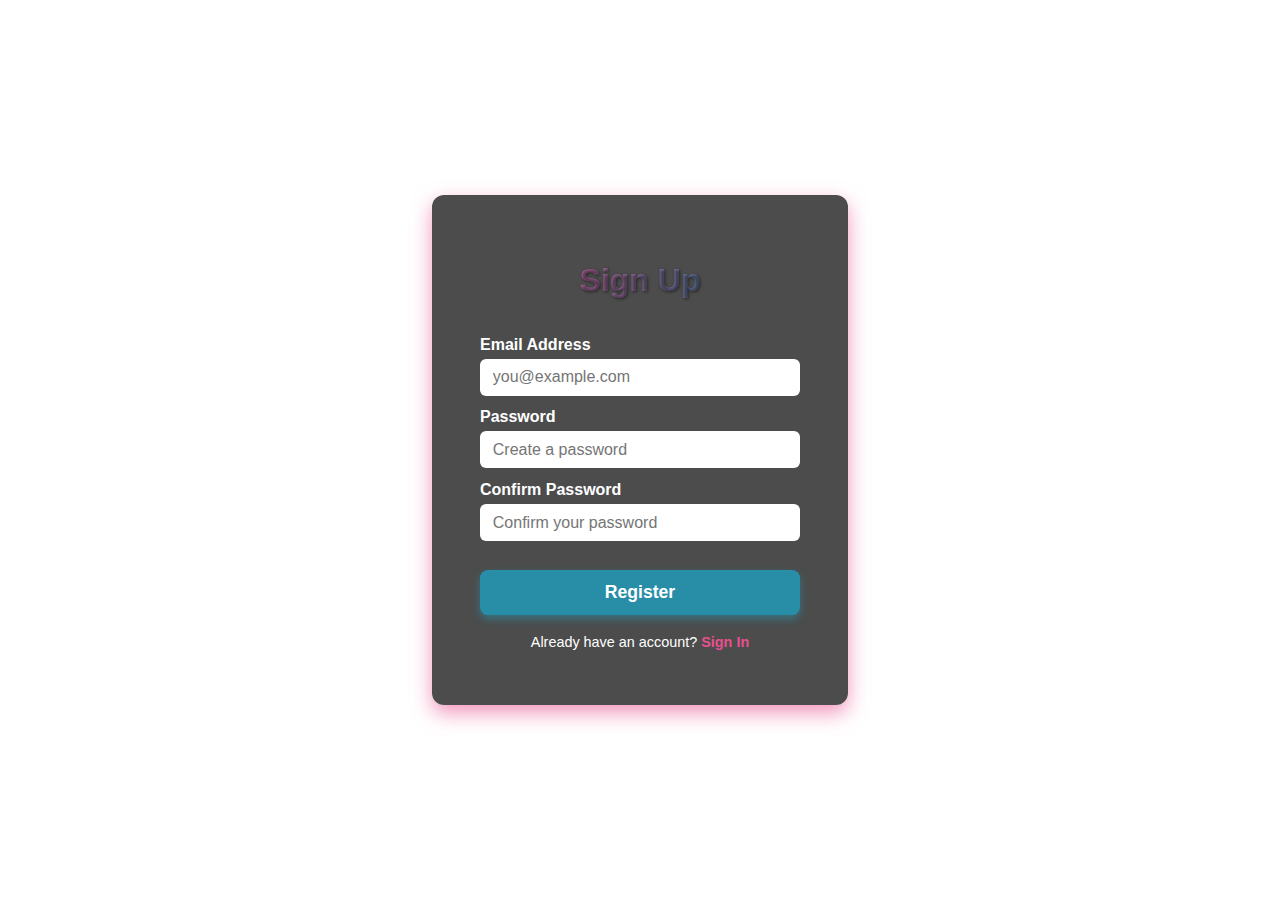
<file: templates/register.html>
<!DOCTYPE html>
<html lang="en">
<head>
<meta charset="UTF-8" />
<meta name="viewport" content="width=device-width, initial-scale=1" />
<title>Register - Heart Disease Detection App</title>

<style>
  body {
    font-family: 'Segoe UI', Tahoma, Geneva, Verdana, sans-serif;
    background: url('https://res.cloudinary.com/dsvrimczh/image/upload/v1748947853/bg_xcwpue.jpg') no-repeat center center fixed;
    background-size: cover;
    margin: 0;
    display: flex;
    justify-content: center;
    align-items: center;
    min-height: 100vh;
    color: #fff;
  }

  .login-container {
    background: rgba(0,0,0,0.7);
    padding: 2.5rem 3rem;
    border-radius: 12px;
    box-shadow: 0 8px 20px rgba(231, 80, 143, 0.6);
    width: 320px;
    text-align: center;
  }

  h2 {
    font-size: 2rem;
    margin-bottom: 1.5rem;
    background: linear-gradient(90deg, #e7508f, #288da7);
    -webkit-background-clip: text;
    -webkit-text-fill-color: transparent;
    text-shadow: 1px 1px 3px rgba(0,0,0,0.5);
  }

  form {
    display: flex;
    flex-direction: column;
  }

  label {
    margin: 0.8rem 0 0.3rem 0;
    font-weight: 600;
    text-align: left;
  }

  input[type="email"],
  input[type="password"] {
    padding: 0.6rem 0.8rem;
    border-radius: 6px;
    border: none;
    font-size: 1rem;
  }

  input[type="email"]:focus,
  input[type="password"]:focus {
    outline: none;
    box-shadow: 0 0 8px #e7508f;
  }

  button {
    margin-top: 1.8rem;
    padding: 0.75rem 0;
    background: #288da7;
    border: none;
    border-radius: 8px;
    color: white;
    font-size: 1.1rem;
    font-weight: 700;
    cursor: pointer;
    box-shadow: 0 4px 8px rgba(40, 141, 167, 0.6);
    transition: background-color 0.3s ease, transform 0.3s ease;
  }

  button:hover {
    background: #e7508f;
    transform: translateY(-3px);
  }

  .login-link {
    margin-top: 1.2rem;
    font-size: 0.9rem;
  }

  .login-link a {
    color: #e7508f;
    text-decoration: none;
    font-weight: 600;
  }

  .login-link a:hover {
    text-decoration: underline;
  }
</style>
</head>
<body>

  <div class="login-container">
    <h2>Sign Up</h2>
    <form method="POST" action="/register">
      <label for="email">Email Address</label>
      <input type="email" id="email" name="email" placeholder="you@example.com" required />

      <label for="password">Password</label>
      <input type="password" id="password" name="password" placeholder="Create a password" required />

      <label for="confirm_password">Confirm Password</label>
      <input type="password" id="confirm_password" name="confirm_password" placeholder="Confirm your password" required />

      <button type="submit">Register</button>
    </form>
    <p class="login-link">
      Already have an account? <a href="/">Sign In</a>
    </p>
  </div>

</body>
</html>
</file>
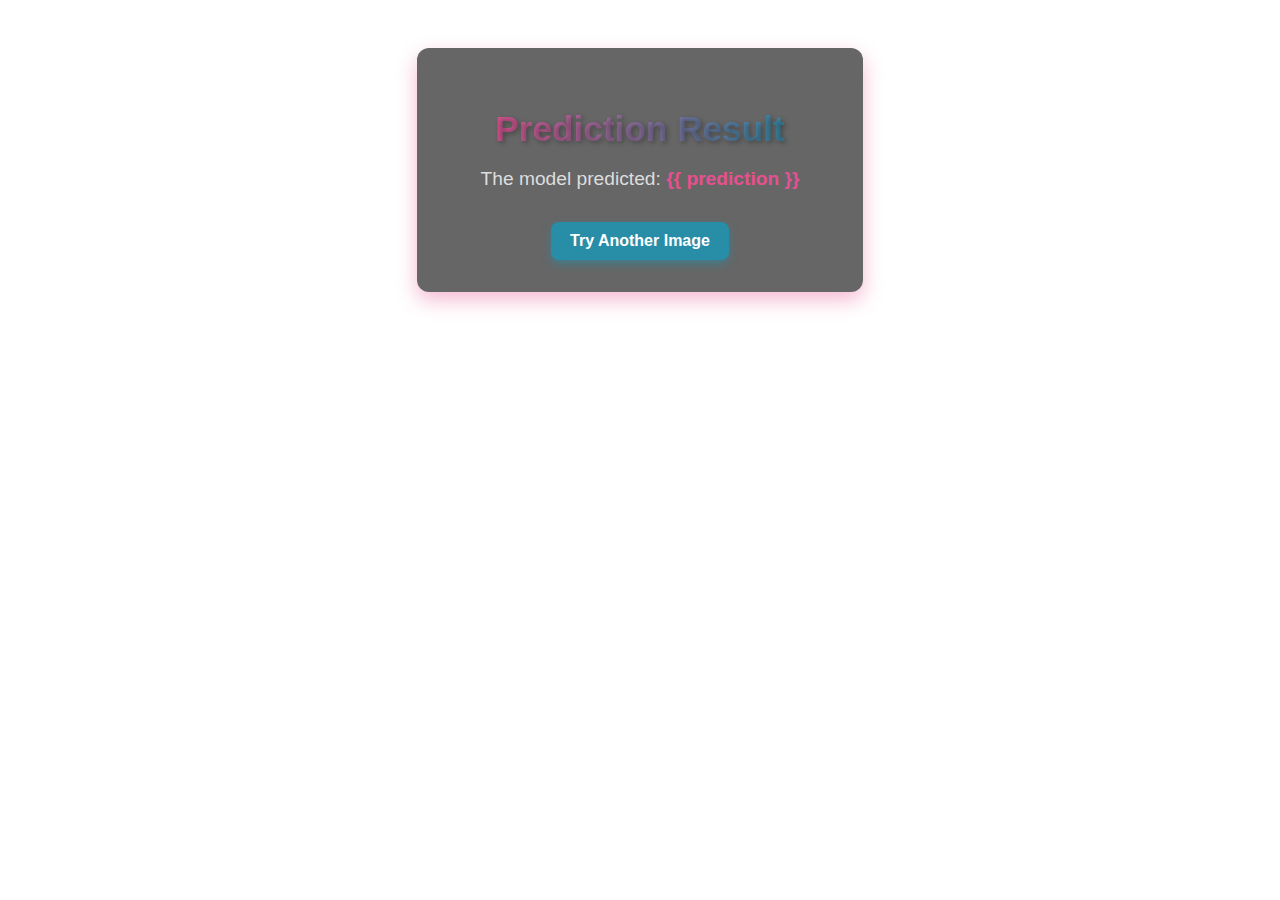
<file: templates/result.html>
<!DOCTYPE html>
<html lang="en">
<head>
<meta charset="UTF-8" />
<meta name="viewport" content="width=device-width, initial-scale=1" />
<title>Prediction Result</title>

<style>
  /* General Styling */
  body {
    font-family: 'Segoe UI', Tahoma, Geneva, Verdana, sans-serif;
    background: url('https://res.cloudinary.com/dsvrimczh/image/upload/v1748947853/bg_xcwpue.jpg') no-repeat center center fixed;
    background-size: cover;
    color: #fff;
    margin: 0;
    min-height: 100vh;
    display: flex;
    flex-direction: column;
    align-items: center;
  }

  header {
    width: 100%;
    background: rgba(0, 0, 0, 0.7);
    position: sticky;
    top: 0;
    z-index: 100;
    padding: 1rem 2rem;
    box-shadow: 0 4px 10px rgba(0,0,0,0.5);
    text-align: center;
  }

  .welcome-heading {
    font-size: 3rem;
    font-weight: 800;
    background: linear-gradient(90deg, #e7508f, #288da7);
    -webkit-background-clip: text;
    -webkit-text-fill-color: transparent;
    margin: 3rem 0 2rem 0;
    text-shadow: 2px 2px 5px rgba(0, 0, 0, 0.3);
    animation: fadeIn 1.5s ease forwards;
    opacity: 0;
  }

  @keyframes fadeIn {
    to {
      opacity: 1;
    }
  }

  /* Navbar Styling */
  .navbar {
    display: flex;
    justify-content: center;
    list-style: none;
    padding: 0.75rem 1rem;
    margin: 0;
    background-color: black;
    border-top: 2px solid #e7508f; /* pink border top */
    border-bottom: 2px solid #e7508f; /* pink border bottom */
  }

  .navbar li {
    margin: 0 15px;
  }

  .navbar a {
    text-decoration: none;
    color: white;
    font-size: 16px;
    font-weight: bold;
    padding: 10px 5px;
    border: none;
    transition: color 0.3s ease, border-bottom 0.3s ease;
  }

  .navbar a:hover {
    color: #e7508f;
    border-bottom: 2px solid #288da7; /* blue underline on hover */
  }

  /* Remove blue outline from navbar links */
  .navbar a:focus {
    outline: none;
  }

  /* Container with prediction result */
  .container {
    background: rgba(0, 0, 0, 0.6);
    padding: 2rem 3rem;
    border-radius: 12px;
    box-shadow: 0 8px 20px rgba(231, 80, 143, 0.4);
    text-align: center;
    width: 350px;
    color: #fff;
    margin: 3rem auto;
    flex-shrink: 0;
  }

  h2 {
    font-size: 2.2rem;
    margin-bottom: 1rem;
    background: linear-gradient(90deg, #e7508f, #288da7);
    -webkit-background-clip: text;
    -webkit-text-fill-color: transparent;
    text-shadow: 2px 2px 5px rgba(0, 0, 0, 0.3);
  }

  p {
    font-size: 1.2rem;
    margin-bottom: 2rem;
    color: #ddd;
  }

  strong {
    color: #e7508f;
    font-weight: 700;
  }

  a.button {
    display: inline-block;
    padding: 0.6rem 1.2rem;
    background-color: #288da7;
    color: #fff;
    text-decoration: none;
    border-radius: 8px;
    font-weight: 600;
    transition: background-color 0.3s ease, transform 0.3s ease;
    box-shadow: 0 4px 8px rgba(40, 141, 167, 0.6);
  }

  a.button:hover {
    background-color: #e7508f;
    transform: translateY(-3px);
  }

  /* Remove blue outline from all buttons and links */
  a:focus,
  button:focus {
    outline: none;
  }
</style>

</head>
<body>


  <div class="container">
    <h2>Prediction Result</h2>
    <p>The model predicted: <strong>{{ prediction }}</strong></p>
    <a class="button" href="/">Try Another Image</a>
  </div>
</body>
</html>
</file>
